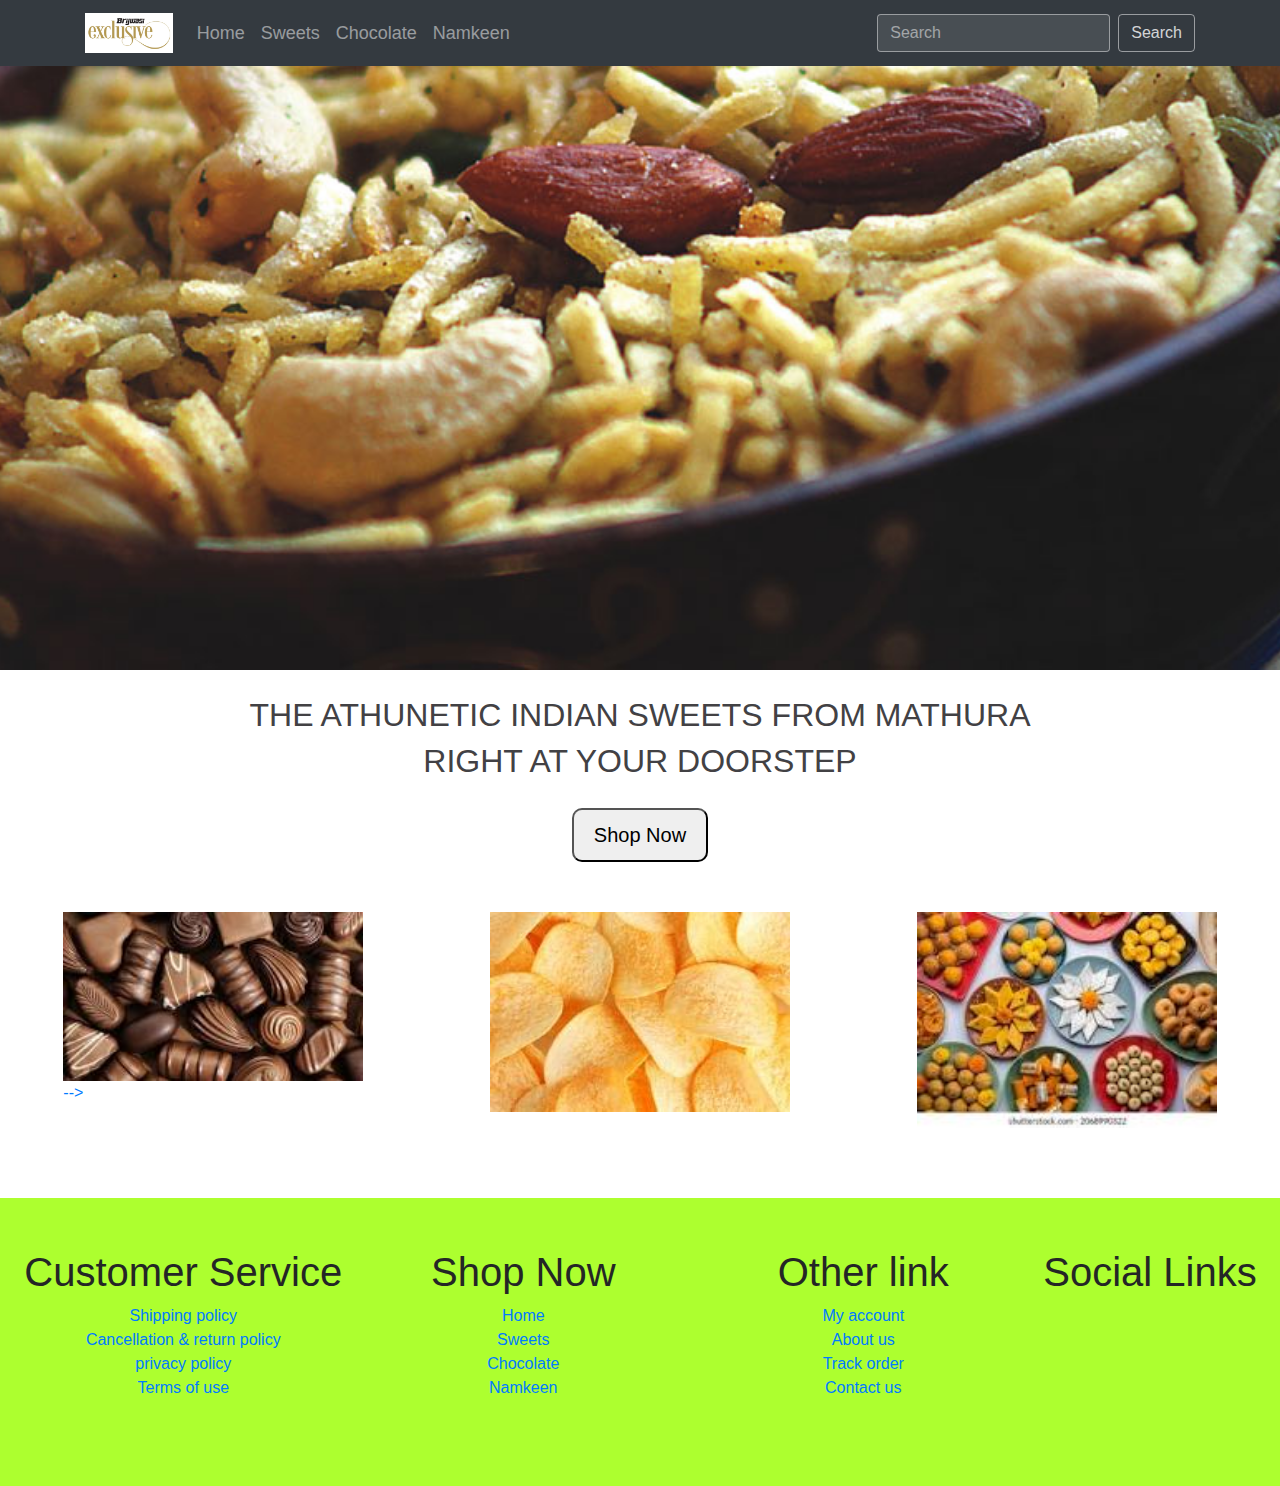
<file: index.html>
<!DOCTYPE html>
<html lang="en">
<head>
    <meta charset="UTF-8">
    <meta name="viewport" content="width=device-width, initial-scale=1.0">
    <title>Brajwasi Sweets</title>
    <link rel="stylesheet" href="https://cdnjs.cloudflare.com/ajax/libs/font-awesome/6.4.2/css/all.min.css" integrity="sha512-z3gLpd7yknf1YoNbCzqRKc4qyor8gaKU1qmn+CShxbuBusANI9QpRohGBreCFkKxLhei6S9CQXFEbbKuqLg0DA==" crossorigin="anonymous" referrerpolicy="no-referrer" />
    <link rel="stylesheet" href="https://stackpath.bootstrapcdn.com/bootstrap/4.5.2/css/bootstrap.min.css">
    <link rel="stylesheet" href="css/index1.css">
</head>
<body>
   <nav class="navbar navbar-expand-lg navbar-dark bg-dark fixed-top" id="nav">
      <div class="container">
          <a class="navbar-brand" href="#"><img src="image/logo.jpg" alt="Logo"></a>
          <button class="navbar-toggler" type="button" data-toggle="collapse" data-target="#navbarNav"
              aria-controls="navbarNav" aria-expanded="false" aria-label="Toggle navigation">
              <span class="navbar-toggler-icon"></span>
          </button>
          <div class="collapse navbar-collapse" id="navbarNav">
              <ul class="navbar-nav mr-auto">
                  <li class="nav-item">
                      <a class="nav-link" href="index.html">Home</a>
                  </li>
                  <li class="nav-item">
                      <a class="nav-link" href="sweets.html">Sweets</a>
                  </li>
                  <li class="nav-item">
                      <a class="nav-link" href="chocolate.html">Chocolate</a>
                  </li>
                  <li class="nav-item">
                      <a class="nav-link" href="namkeen.html">Namkeen</a>
                  </li>
              </ul>
              <form class="form-inline my-2 my-lg-0">
                  <input class="form-control mr-sm-2" type="search" id="search" placeholder="Search" aria-label="Search">
                  <button class="btn btn-outline-light my-2 my-sm-0" type="button" id="btn1">Search</button>
              </form>
          </div>
      </div>
  </nav>
  
  <!-- Slider animastion  -->

    <div class="imgslider"></div>
   
    <div id="div4">
        <center>
       <h2 id="h1">THE ATHUNETIC INDIAN SWEETS FROM MATHURA </h2>
       <h2>RIGHT AT YOUR DOORSTEP</h2>
       <button id="btn2">Shop Now</button>
       </center>
    </div>
    <div id="div5">
      <a href="chocolate.html">
        <div id="image">
       <img src="image/CA.jfif" alt="" id="im" style="margin-right: 10px;"> -->
       <div id="div6">
        <h4>DELICE, COLLECTION OF HANDCRAFTED CHOC0LATE</h4>  
      </div>
    </div>
    </a>
    <a href="namkeen.html">
    <div id="image">
     <img src="image/download2.jfif" alt=""id="im">
      <div id="div6">
        <h4>VARIETIES OF SNACKS & SOVARIES TO MUNCH ON</h4>  
      </div>
  </div>
  </a>
  <a href="sweets.html">
  <div id="image">
    <img src="image/sweet6.jfif" alt=""id="im">
     <div id="div6">
       <h4>VARIETIES OF SWEETS COLLECTION</h4>  
     </div>
 </div>
</a>
</div>
 <footer class="footer" id="contact">
    <div class="prent4">
       <div class="chil5">
           <div class="con">
             <h1>Customer Service</h1>
             <ul>
                <li><a href="#">Shipping policy</a></li>
              <li><a href="#">Cancellation & return policy</a></li>
              <li><a href="#">privacy policy</a></li> 
              <li><a href="#">Terms of use</a></li>   
             </ul> 
          </div>
          <div class="con">
             <h1>Shop Now</h1>
             <ul>
                <li><a href="index.html">Home</a></li>
                <li><a href="sweets.html">Sweets</a></li>
                <li><a href="chocolate.html">Chocolate</a></li>
                <li><a href="namkeen.html">Namkeen</a></li>
             </ul> 
          </div>
          <div class="con">
             <h1>Other link</h1>
             <ul>
                <li><a href="#">My account</a></li>
                <li><a href="#">About us</a></li>
                <li><a href="">Track order</a></li>
                <li><a href="#">Contact us</a></li>
             </ul> 
          </div>
         <div class="social">
          <h1>Social Links</h1> 
         <a href="https://www.facebook.com/radhey.paul.520/?show_switched_toast=0&show_invite_to_follow=0&show_switched_tooltip=0&show_podcast_settings=0&show_community_review_changes=0&show_community_rollback=0&show_follower_visibility_disclosure=0"><i class="fa-brands fa-facebook"></i></a>
          <a href="https://www.instagram.com/kaushikkanha6396/"><i class="fa-brands fa-instagram"></i></a>
          <a href="https://github.com/Kanhakaushik"><i class="fa-brands fa-github"></i></a>
          <a href="https://www.linkedin.com/in/kanha-kaushik-20b4a3298/"><i class="fa-brands fa-linkedin"></i></a>
          </div>
       </div>
       </div>
   </footer>
</body>
</html>
</file>
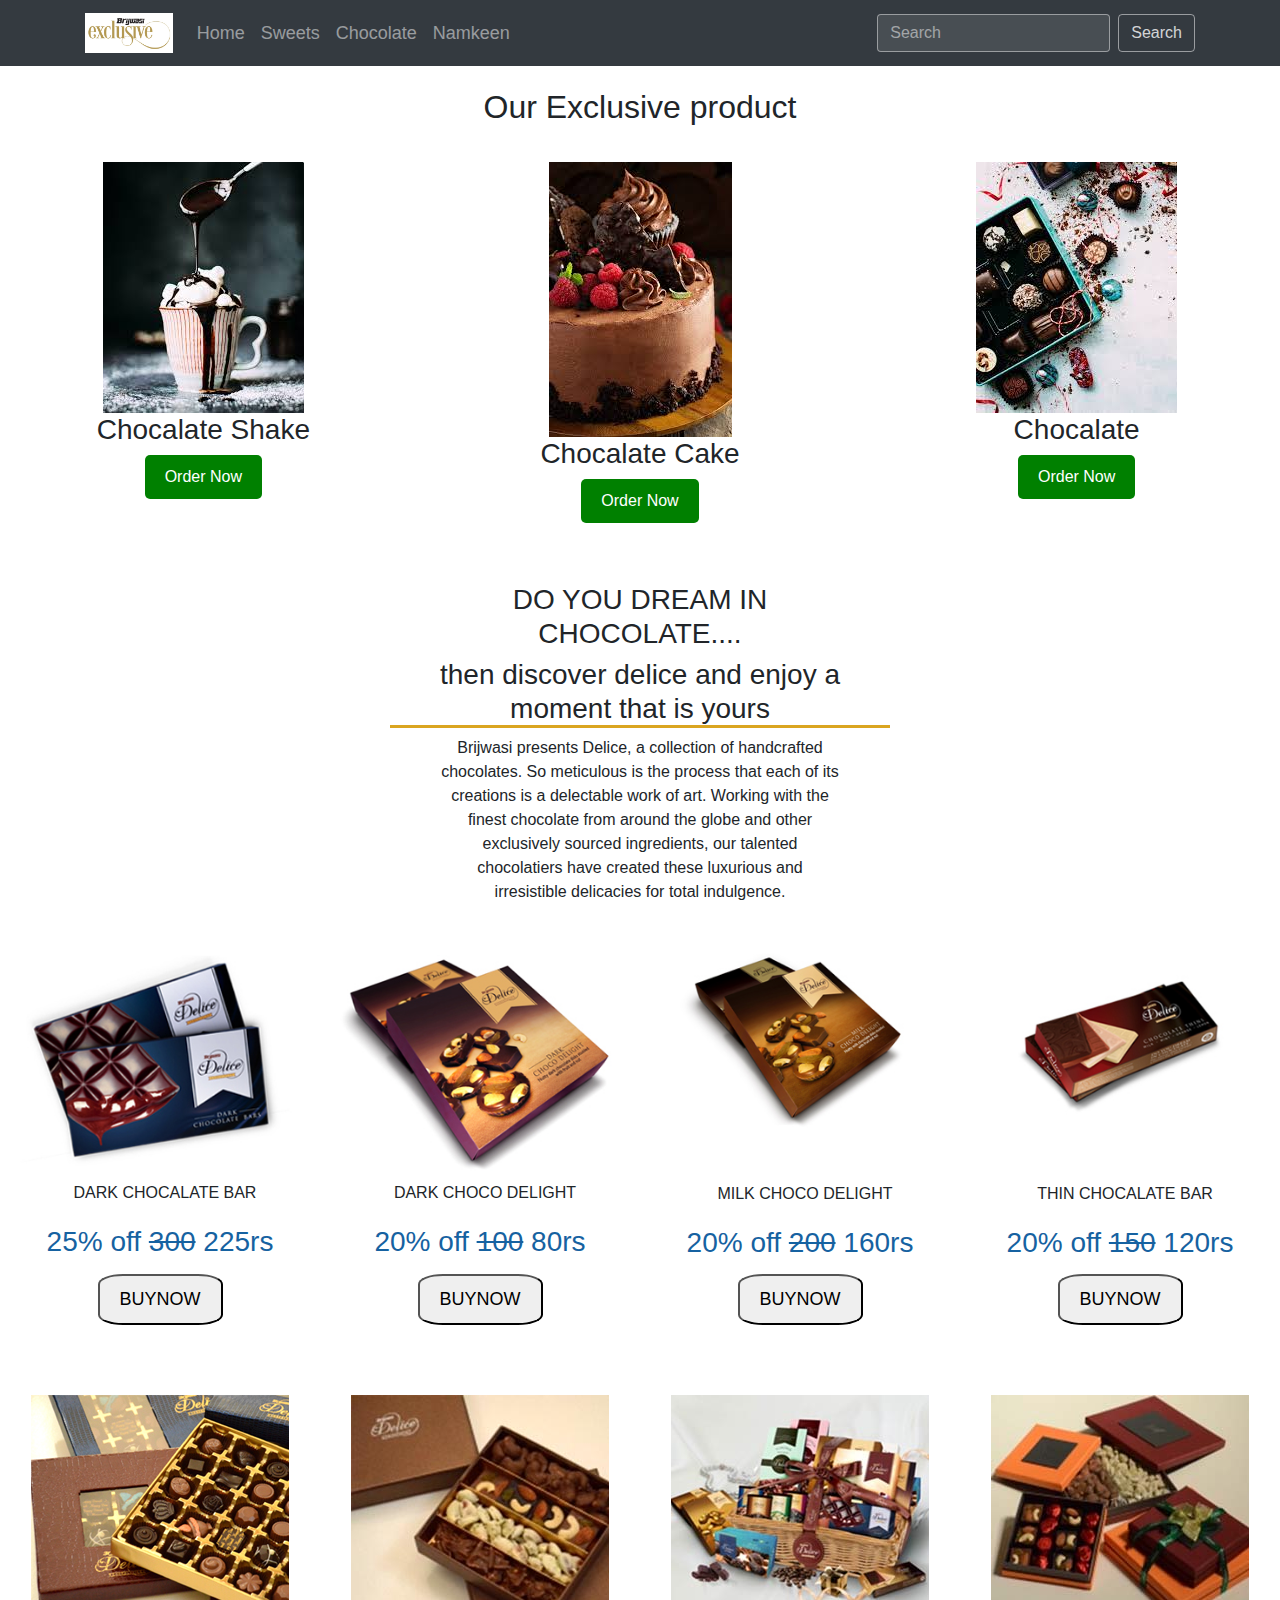
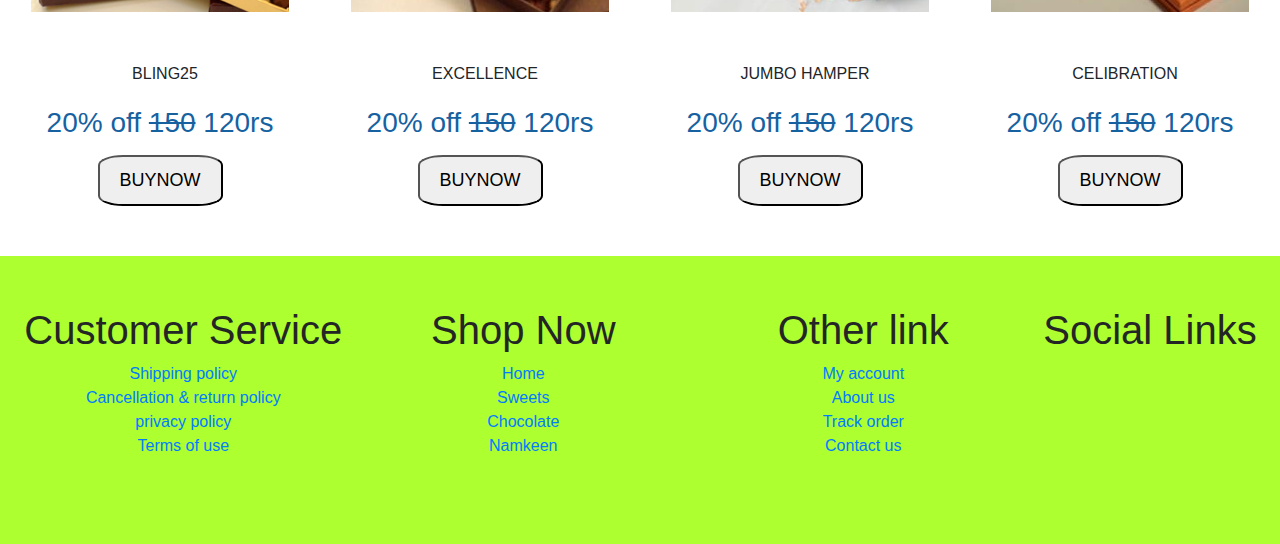
<file: chocolate.html>
<!DOCTYPE html>
<html lang="en">
<head>
    <meta charset="UTF-8">
    <meta name="viewport" content="width=device-width, initial-scale=1.0">
    <title>Brajwasi Sweets</title>
    <link rel="stylesheet" href="https://cdnjs.cloudflare.com/ajax/libs/font-awesome/6.4.2/css/all.min.css" integrity="sha512-z3gLpd7yknf1YoNbCzqRKc4qyor8gaKU1qmn+CShxbuBusANI9QpRohGBreCFkKxLhei6S9CQXFEbbKuqLg0DA==" crossorigin="anonymous" referrerpolicy="no-referrer" />
    <link rel="stylesheet" href="https://stackpath.bootstrapcdn.com/bootstrap/4.5.2/css/bootstrap.min.css">
    <link rel="stylesheet" href="css/index1.css">
</head>
<body>
   <nav class="navbar navbar-expand-lg navbar-dark bg-dark fixed-top" id="nav">
      <div class="container">
          <a class="navbar-brand" href="#"><img src="image/logo.jpg" alt="Logo"></a>
          <button class="navbar-toggler" type="button" data-toggle="collapse" data-target="#navbarNav"
              aria-controls="navbarNav" aria-expanded="false" aria-label="Toggle navigation">
              <span class="navbar-toggler-icon"></span>
          </button>
          <div class="collapse navbar-collapse" id="navbarNav">
              <ul class="navbar-nav mr-auto">
                  <li class="nav-item">
                      <a class="nav-link" href="index.html">Home</a>
                  </li>
                  <li class="nav-item">
                      <a class="nav-link" href="sweets.html">Sweets</a>
                  </li>
                  <li class="nav-item">
                      <a class="nav-link" href="chocolate.html">Chocolate</a>
                  </li>
                  <li class="nav-item">
                      <a class="nav-link" href="namkeen.html">Namkeen</a>
                  </li>
              </ul>
              <form class="form-inline my-2 my-lg-0">
                  <input class="form-control mr-sm-2" type="search" id="search" placeholder="Search" aria-label="Search">
                  <button class="btn btn-outline-light my-2 my-sm-0" type="button" id="btn1">Search</button>
              </form>
          </div>
      </div>
  </nav>

    <section class="product" id="product">
    <div class="heading">
       <h2>Our Exclusive product</h2>
    </div>
    <div class="row">
        <div class="box">
            <div class="img">
         <img src="image/co3.jfif" alt="">
            </div>
            <div class="content">
          <h3>Chocalate Shake</h3>
          <div class="order">
          <button>Order Now</button>
          </div>
            </div>
        </div>
        <div class="box">
            <div class="img">
         <img src="image/cack.jfif" alt="">
            </div>
            <div class="content">
          <h3>Chocalate Cake</h3>
          <div class="order">
          <button>Order Now</button>
          </div>
            </div>
        </div>
        <div class="box">
            <div class="img">
         <img src="image/cawal.jfif" alt="">
            </div>
            <div class="content">
          <h3>Chocalate</h3>
          <div class="order">
          <button>Order Now</button>
          </div>
            </div>
        </div>
    </div>
    </section>
    <div>
      <center>
      <h3 style="width:400px;">DO YOU DREAM IN CHOCOLATE....</h3>
      <h3 class="hei">then discover delice and enjoy a moment that is yours</h3>
     <p style="width: 400px;">Brijwasi presents Delice, a collection of handcrafted chocolates. So meticulous is the process that each of its creations is a delectable work of art. Working with the finest chocolate from around the globe and other exclusively sourced ingredients, our talented chocolatiers have created these luxurious and irresistible delicacies for total indulgence.</p>
    </center>
    </div>
    <div class="ba">
    <div class="top">
        <div class="st">
           <div id="lo">
           <img src="image/pack1.jpg" alt="">
           </div>
           <p>DARK CHOCALATE BAR</p>
           <h2>25% off <strike>300</strike> 225rs</h2>
           <button id="BAR">BUYNOW</button>
          </div>
        <div class="st">
           <div id="lo">
              <img src="image/pack2.jpg" alt="">
             </div>
           <p>DARK CHOCO DELIGHT </p>
           <h2>20% off <strike> 100</strike>  80rs</h2>
           <button id="BAR">BUYNOW</button>
          </div>
        <div class="st">
           <div id="lo">
           <img src="image/pack3.jpg" alt="">
           </div>
         <p style="margin-top: 50px;">MILK CHOCO DELIGHT</p>
         <h2>20% off <strike>200</strike> 160rs</h2>
         <button id="BAR">BUYNOW</button>
        </div>
        <div class="st">
          <div id="lo">
          <img src="image/pack5.jpg" alt="">
          </div>
        <p style="margin-top: 50px;">THIN CHOCALATE BAR</p>
        <h2>20% off <strike>150</strike> 120rs</h2>
        <button id="BAR">BUYNOW</button>
      </div>
      </div>
      <div class="fle">
      <div class="st">
        <div id="lo">
        <img src="image/co5.jpg" alt="">
        </div>
      <p style="margin-top: 50px;">BLING25</p>
      <h2>20% off <strike>150</strike> 120rs</h2>
      <button id="BAR">BUYNOW</button>
    </div><div class="st">
      <div id="lo">
      <img src="image/co6.jpg" alt="">
      </div>
    <p style="margin-top: 50px;">EXCELLENCE</p>
    <h2>20% off <strike>150</strike> 120rs</h2>
    <button id="BAR">BUYNOW</button>
  </div><div class="st">
    <div id="lo">
    <img src="image/co7.jpg" alt="">
    </div>
  <p style="margin-top: 50px;">JUMBO HAMPER</p>
  <h2>20% off <strike>150</strike> 120rs</h2>
  <button id="BAR">BUYNOW</button>
</div>
<div class="st">
  <div id="lo">
  <img src="image/co8.jpg" alt="">
  </div>
<p style="margin-top: 50px;">CELIBRATION</p>
<h2>20% off <strike>150</strike> 120rs</h2>
<button id="BAR">BUYNOW</button>
</div>
</div>
     </div>
     <footer class="footer" id="contact">
      <div class="prent4">
         <div class="chil5">
             <div class="con">
               <h1>Customer Service</h1>
               <ul>
                  <li><a href="#">Shipping policy</a></li>
                <li><a href="#">Cancellation & return policy</a></li>
                <li><a href="#">privacy policy</a></li> 
                <li><a href="#">Terms of use</a></li>   
               </ul> 
            </div>
            <div class="con">
               <h1>Shop Now</h1>
               <ul>
                  <li><a href="index.html">Home</a></li>
                  <li><a href="sweets.html">Sweets</a></li>
                  <li><a href="chocolate.html">Chocolate</a></li>
                  <li><a href="namkeen.html">Namkeen</a></li>
                  
               </ul> 
            </div>
            <div class="con">
               <h1>Other link</h1>
               <ul>
                  <li><a href="#">My account</a></li>
                  <li><a href="#">About us</a></li>
                  <li><a href="">Track order</a></li>
                  <li><a href="#">Contact us</a></li>
               </ul> 
            </div>
           <div class="social">
            <h1>Social Links</h1> 
          <a href="https://www.facebook.com/radhey.paul.520/?show_switched_toast=0&show_invite_to_follow=0&show_switched_tooltip=0&show_podcast_settings=0&show_community_review_changes=0&show_community_rollback=0&show_follower_visibility_disclosure=0"><i class="fa-brands fa-facebook"></i></a>
           <a href="https://www.instagram.com/kaushikkanha6396/"><i class="fa-brands fa-instagram"></i></a>
           <a href="https://github.com/Kanhakaushik"><i class="fa-brands fa-github"></i></a>
           <a href="www.linkedin.com/in/kanha-kaushik-20b4a3298"><i class="fa-brands fa-linkedin"></i></a>
            </div>
         </div>
         </div>
     </footer> 
  
</body>
</html>
</file>
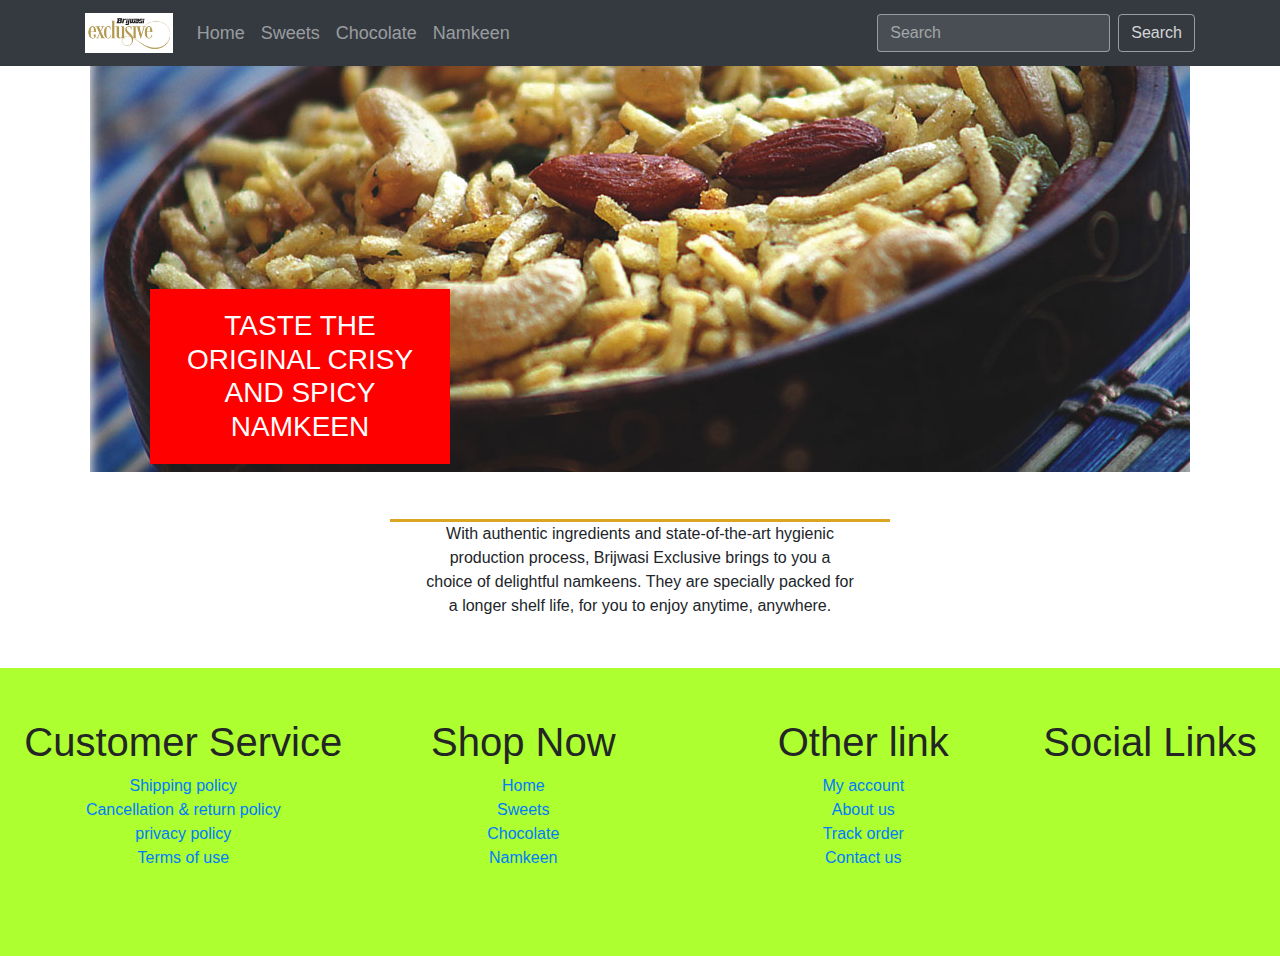
<file: namkeen.html>
<!DOCTYPE html>
<html lang="en">
<head>
    <meta charset="UTF-8">
    <meta name="viewport" content="width=device-width, initial-scale=1.0">
    <title>Brajwasi Sweets</title>
    <link rel="stylesheet" href="https://cdnjs.cloudflare.com/ajax/libs/font-awesome/6.4.2/css/all.min.css" integrity="sha512-z3gLpd7yknf1YoNbCzqRKc4qyor8gaKU1qmn+CShxbuBusANI9QpRohGBreCFkKxLhei6S9CQXFEbbKuqLg0DA==" crossorigin="anonymous" referrerpolicy="no-referrer" />
    <link rel="stylesheet" href="https://stackpath.bootstrapcdn.com/bootstrap/4.5.2/css/bootstrap.min.css">
    <link rel="stylesheet" href="css/index1.css">
</head>
<body>
   <nav class="navbar navbar-expand-lg navbar-dark bg-dark fixed-top" id="nav">
      <div class="container">
          <a class="navbar-brand" href="#"><img src="image/logo.jpg" alt="Logo"></a>
          <button class="navbar-toggler" type="button" data-toggle="collapse" data-target="#navbarNav"
              aria-controls="navbarNav" aria-expanded="false" aria-label="Toggle navigation">
              <span class="navbar-toggler-icon"></span>
          </button>
          <div class="collapse navbar-collapse" id="navbarNav">
              <ul class="navbar-nav mr-auto">
                  <li class="nav-item">
                      <a class="nav-link" href="index.html">Home</a>
                  </li>
                  <li class="nav-item">
                      <a class="nav-link" href="sweets.html">Sweets</a>
                  </li>
                  <li class="nav-item">
                      <a class="nav-link" href="chocolate.html">Chocolate</a>
                  </li>
                  <li class="nav-item">
                      <a class="nav-link" href="namkeen.html">Namkeen</a>
                  </li>
              </ul>
              <form class="form-inline my-2 my-lg-0">
                  <input class="form-control mr-sm-2" type="search" id="search" placeholder="Search" aria-label="Search">
                  <button class="btn btn-outline-light my-2 my-sm-0" type="button" id="btn1">Search</button>
              </form>
          </div>
      </div>
  </nav>
    <div id="nam">
        <h3 id="tas">TASTE THE ORIGINAL CRISY AND SPICY NAMKEEN</h3>
    </div>
    <center><div id="bog">
        <p id="per">With authentic ingredients and state-of-the-art hygienic production process, Brijwasi Exclusive brings to you a choice of delightful namkeens. They are specially packed for a longer shelf life, for you to enjoy anytime, anywhere.</p>
    </div></center>
    <div>

    </div>
    <footer class="footer" id="contact">
        <div class="prent4">
           <div class="chil5">
               <div class="con">
                 <h1>Customer Service</h1>
                 <ul>
                    <li><a href="#">Shipping policy</a></li>
                  <li><a href="#">Cancellation & return policy</a></li>
                  <li><a href="#">privacy policy</a></li> 
                  <li><a href="#">Terms of use</a></li>   
                 </ul> 
              </div>
              <div class="con">
                 <h1>Shop Now</h1>
                 <ul>
                    <li><a href="index.html">Home</a></li>
                    <li><a href="sweets.html">Sweets</a></li>
                    <li><a href="chocolate.html">Chocolate</a></li>
                    <li><a href="namkeen.html">Namkeen</a></li>
                 </ul> 
              </div>
              <div class="con">
                 <h1>Other link</h1>
                 <ul>
                    <li><a href="#">My account</a></li>
                    <li><a href="#">About us</a></li>
                    <li><a href="">Track order</a></li>
                    <li><a href="#">Contact us</a></li>
                 </ul> 
              </div>
             <div class="social">
              <h1>Social Links</h1> 
             <a href="https://www.facebook.com/radhey.paul.520/?show_switched_toast=0&show_invite_to_follow=0&show_switched_tooltip=0&show_podcast_settings=0&show_community_review_changes=0&show_community_rollback=0&show_follower_visibility_disclosure=0"><i class="fa-brands fa-facebook"></i></a>
              <a href="https://www.instagram.com/kaushikkanha6396/"><i class="fa-brands fa-instagram"></i></a>
              <a href="https://github.com/Kanhakaushik"><i class="fa-brands fa-github"></i></a>
              <a href="https://www.linkedin.com/in/kanha-kaushik-20b4a3298/"><i class="fa-brands fa-linkedin"></i></a>
              </div>
           </div>
           </div>
       </footer>
    </body>
    </html>
</file>
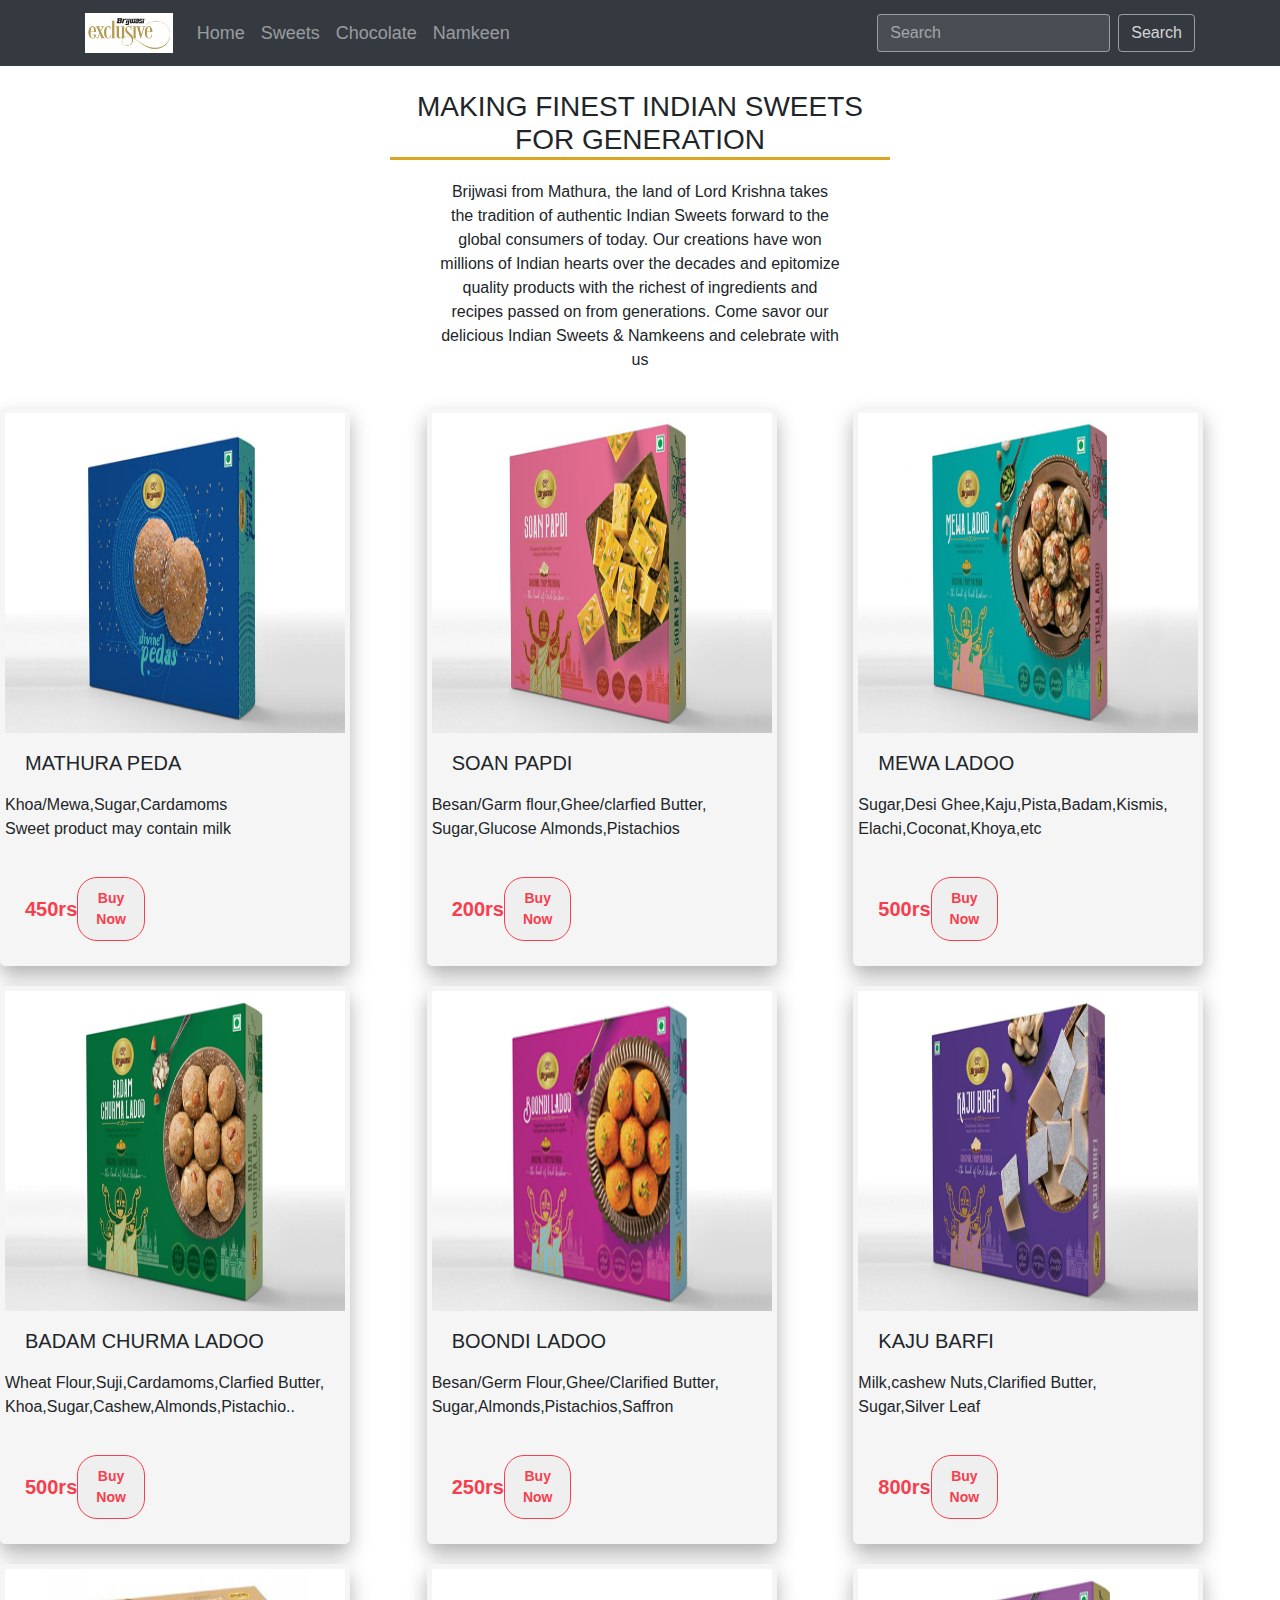
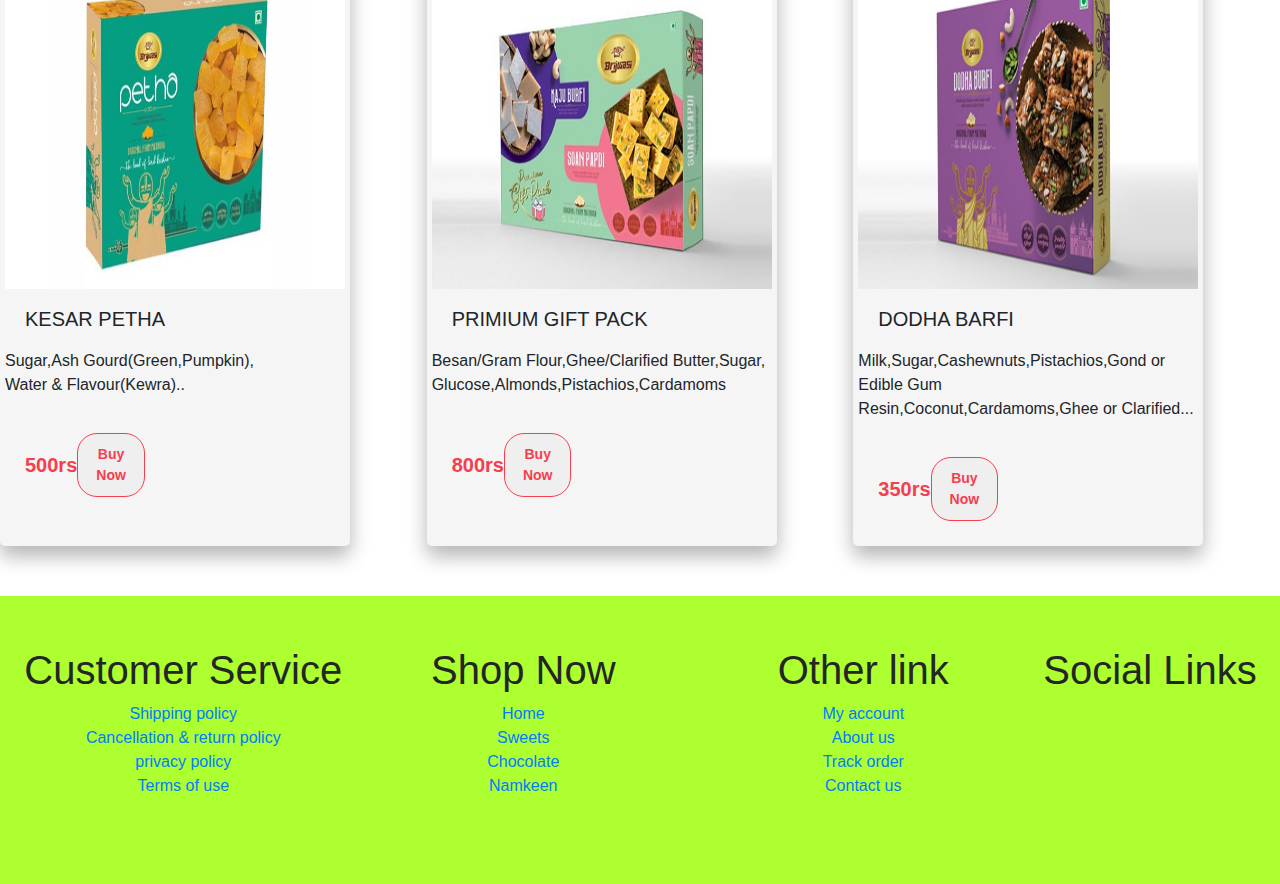
<file: sweets.html>
<!DOCTYPE html>
<html lang="en">
<head>
    <meta charset="UTF-8">
    <meta name="viewport" content="width=device-width, initial-scale=1.0">
    <title>Brajwasi Sweets</title>
    <link rel="stylesheet" href="https://cdnjs.cloudflare.com/ajax/libs/font-awesome/6.4.2/css/all.min.css" integrity="sha512-z3gLpd7yknf1YoNbCzqRKc4qyor8gaKU1qmn+CShxbuBusANI9QpRohGBreCFkKxLhei6S9CQXFEbbKuqLg0DA==" crossorigin="anonymous" referrerpolicy="no-referrer" />
    <link rel="stylesheet" href="https://stackpath.bootstrapcdn.com/bootstrap/4.5.2/css/bootstrap.min.css">
    <link rel="stylesheet" href="css/index1.css">
</head>
<body>
   <nav class="navbar navbar-expand-lg navbar-dark bg-dark fixed-top" id="nav">
      <div class="container">
          <a class="navbar-brand" href="#"><img src="image/logo.jpg" alt="Logo"></a>
          <button class="navbar-toggler" type="button" data-toggle="collapse" data-target="#navbarNav"
              aria-controls="navbarNav" aria-expanded="false" aria-label="Toggle navigation">
              <span class="navbar-toggler-icon"></span>
          </button>
          <div class="collapse navbar-collapse" id="navbarNav">
              <ul class="navbar-nav mr-auto">
                  <li class="nav-item">
                      <a class="nav-link" href="index.html">Home</a>
                  </li>
                  <li class="nav-item">
                      <a class="nav-link" href="sweets.html">Sweets</a>
                  </li>
                  <li class="nav-item">
                      <a class="nav-link" href="chocolate.html">Chocolate</a>
                  </li>
                  <li class="nav-item">
                      <a class="nav-link" href="namkeen.html">Namkeen</a>
                  </li>
              </ul>
              <form class="form-inline my-2 my-lg-0">
                  <input class="form-control mr-sm-2" type="search" id="search" placeholder="Search" aria-label="Search">
                  <button class="btn btn-outline-light my-2 my-sm-0" type="button" id="btn1">Search</button>
              </form>
          </div>
      </div>
  </nav>
        <center>
        <div>
            <h3 id="h3">MAKING FINEST INDIAN SWEETS FOR GENERATION</h3>
            <P id="p3">Brijwasi from Mathura, the land of Lord Krishna takes the tradition of authentic Indian Sweets forward to the global consumers of today. Our creations have won millions of Indian hearts over the decades and epitomize quality products with the richest of ingredients and recipes passed on from generations. Come savor our delicious Indian Sweets & Namkeens and celebrate with us</P>
        </div>
        </center>
        <div class="div" id="popular">
            <div class="chil3">
            <div class="chil4">
             <div><img src="image/mathura peda.jpg" alt=""></div>
             <div class="pagdi"> MATHURA PEDA</div>
             <p>Khoa/Mewa,Sugar,Cardamoms <br>
            Sweet product may contain milk</p>
            <div class="box">
             <div class="price"> 450rs</div>
            <button class="ton">Buy Now</button>
            </div>
            </div>
            <div class="chil4">
              <div><img src="image/sonpapdi.png" alt=""></div>
              <div class="pagdi"> SOAN PAPDI</div>
              <P>Besan/Garm flour,Ghee/clarfied Butter, <br>
            Sugar,Glucose Almonds,Pistachios</P>
             <div class="box">
              <div class="price"> 200rs</div>
             <button class="ton">Buy Now</button>
             </div>
             </div>
             <div class="chil4">
              <div><img src="image/Mewa.png" alt=""></div>
              <div class="pagdi"> MEWA LADOO</div>
              <P>Sugar,Desi Ghee,Kaju,Pista,Badam,Kismis,<br>
            Elachi,Coconat,Khoya,etc</P>
             <div class="box">
              <div class="price"> 500rs</div>
             <button class="ton">Buy Now</button>
             </div>
             </div>
             <div class="chil4">
              <div><img src="image/Badam.png" alt=""></div>
              <div class="pagdi"> BADAM CHURMA LADOO</div>
              <p>Wheat Flour,Suji,Cardamoms,Clarfied Butter,<br>
            Khoa,Sugar,Cashew,Almonds,Pistachio..</p>
             <div class="box">
              <div class="price"> 500rs</div>
             <button class="ton">Buy Now</button>
             </div>
             </div>
             <div class="chil4">
              <div><img src="image/bundi.png" alt=""></div>
              <div class="pagdi">BOONDI LADOO</div>
              <p>Besan/Germ Flour,Ghee/Clarified Butter,<br>
            Sugar,Almonds,Pistachios,Saffron</p>
             <div class="box">
              <div class="price"> 250rs</div>
             <button class="ton">Buy Now</button>
             </div>
             </div>
             <div class="chil4">
              <div><img src="image/kaju.png" alt=""></div>
              <div class="pagdi"> KAJU BARFI</div>
              <p>Milk,cashew Nuts,Clarified Butter,<br>
            Sugar,Silver Leaf</p>
             <div class="box">
              <div class="price"> 800rs</div>
             <button class="ton">Buy Now</button>
             </div>
            </div>
            <div class="chil4">
                <div><img src="image/jayja.jpg" alt=""></div>
                <div class="pagdi"> KESAR PETHA</div>
                <p>Sugar,Ash Gourd(Green,Pumpkin),<br>
                Water & Flavour(Kewra)..</p>
               <div class="box">
                <div class="price"> 500rs</div>
               <button class="ton">Buy Now</button>
               </div>
              </div>
              <div class="chil4">
                <div><img src="image/kajubarfi.jpg" alt=""></div>
                <div class="pagdi">PRIMIUM GIFT PACK</div>
                <p>Besan/Gram Flour,Ghee/Clarified Butter,Sugar,<br>
                    Glucose,Almonds,Pistachios,Cardamoms</p>
               <div class="box">
                <div class="price"> 800rs</div>
               <button class="ton">Buy Now</button>
               </div>
              </div>
              <div class="chil4">
                <div><img src="image/dhoodh barfi.png" alt=""></div>
                <div class="pagdi">DODHA BARFI</div>
                <p>Milk,Sugar,Cashewnuts,Pistachios,Gond or Edible Gum<br>
                    Resin,Coconut,Cardamoms,Ghee or Clarified...</p>
               <div class="box">
                <div class="price"> 350rs</div>
               <button class="ton">Buy Now</button>
               </div>
              </div>
           </div>       
    </div>
    <footer class="footer" id="contact">
      <div class="prent4">
         <div class="chil5">
             <div class="con">
               <h1>Customer Service</h1>
               <ul>
                  <li><a href="#">Shipping policy</a></li>
                <li><a href="#">Cancellation & return policy</a></li>
                <li><a href="#">privacy policy</a></li> 
                <li><a href="#">Terms of use</a></li>   
               </ul> 
            </div>
            <div class="con">
               <h1>Shop Now</h1>
               <ul>
                  <li><a href="index.html">Home</a></li>
                  <li><a href="sweets.html">Sweets</a></li>
                  <li><a href="chocolate.html">Chocolate</a></li>
                  <li><a href="namkeen.html">Namkeen</a></li>
               </ul> 
            </div>
            <div class="con">
               <h1>Other link</h1>
               <ul>
                  <li><a href="#">My account</a></li>
                  <li><a href="#">About us</a></li>
                  <li><a href="">Track order</a></li>
                  <li><a href="#">Contact us</a></li>
               </ul> 
            </div>
           <div class="social">
            <h1>Social Links</h1> 
           <a href="https://www.facebook.com/radhey.paul.520/?show_switched_toast=0&show_invite_to_follow=0&show_switched_tooltip=0&show_podcast_settings=0&show_community_review_changes=0&show_community_rollback=0&show_follower_visibility_disclosure=0"><i class="fa-brands fa-facebook"></i></a>
            <a href="https://www.instagram.com/kaushikkanha6396/"><i class="fa-brands fa-instagram"></i></a>
            <a href="https://github.com/Kanhakaushik"><i class="fa-brands fa-github"></i></a>
            <a href="https://www.linkedin.com/in/kanha-kaushik-20b4a3298/"><i class="fa-brands fa-linkedin"></i></a>
            </div>
         </div>
         </div>
     </footer>
  </body>
  </html>
</file>
<file: css/index1.css>
*{
    margin:0;
    padding:0;
}*
  /* Navbar  */
.navbar-brand img {
  max-height: 40px;
}

.navbar-toggler {
  border-color: rgba(255, 255, 255, 0.5);
}

.navbar-toggler-icon {
  background-image: url("data:image/svg+xml,%3csvg xmlns='http://www.w3.org/2000/svg' viewBox='0 0 30 30' width='30' height='30'%3e%3cpath stroke='rgba(255, 255, 255, 0.5)' stroke-width='2' stroke-linecap='round' stroke-miterlimit='10' d='M4 7h22M4 15h22M4 23h22'/%3e%3c/svg%3e");
}

.navbar-nav .nav-link {
  font-size: 18px;
}

.form-control {
  background-color: rgba(255, 255, 255, 0.1);
  border-color: rgba(255, 255, 255, 0.5);
  color: rgba(255, 255, 255, 0.8);
}

.form-control::placeholder {
  color: rgba(255, 255, 255, 0.5);
}

.btn-outline-light {
  border-color: rgba(255, 255, 255, 0.5);
  color: rgba(255, 255, 255, 0.8);
}

.btn-outline-light:hover {
  background-color: rgba(255, 255, 255, 0.2);
}

@media (max-width: 992px) {
  .navbar-nav {
      flex-direction: column;
  }

  .navbar-nav .nav-item {
      margin-bottom: 10px;
  }

  .navbar-nav .nav-link {
      padding: 10px;
      text-align: center;
  }
}

 /* slider animastion  */
.imgslider {
  width: 100%; /* Set to full width by default */
  height: 300px; /* Adjust height as needed for each device */
  background-image: url(/image/banner2.jpg);
  background-repeat: no-repeat;
  background-size: cover; /* Ensure the background image covers the entire element */
  background-position: center; /* Center the background image */
  animation: changeImage 25s linear infinite;
}

@keyframes changeImage {
  0% {
      background-image: url(/image/banner4.jpg);
  }
  25% {
      background-image: url(/image/banner2.jpg);
  }
  50% {
      background-image: url(/image/banner1.jpg);
  }
  75% {
      background-image: url(/image/banner3.jpg);
  }
  100% {
      background-image: url(/image/banner5.jpg);
  }
}

@media (min-width: 768px) {
  .imgslider {
      height: 400px; /* Adjust height for tablets */
  }
}

@media (min-width: 992px) {
  .imgslider {
      height: 670px; /* Adjust height for desktops */
  }
}

/* image home page choklete namkeet sweets  */

  #div4 {
    display: flex;
    flex-direction: column;
    justify-content: center;
    align-items: center; /* Center content horizontally */
    text-align: center; /* Center text */
    color: #424144;
    margin-top: 2%;
}

#h1 {
    font-size: 24px; /* Default font size */
}

#btn2 {
    font-size: 20px;
    padding: 10px 20px; /* Adjust padding for better touchability on mobile devices */
    border-radius: 10px;
    transition: all 1s;
    margin-top: 20px; /* Adjust margin for spacing */
}

#btn2:hover {
    transform: scale(0.7);
    cursor: pointer;
}

/* Media Queries */

@media (min-width: 768px) {
    /* Tablet */
    #h1 {
        font-size: 28px; /* Increase font size for tablets */
    }
}

@media (min-width: 992px) {
    /* Desktop */
    #h1 {
        font-size: 32px; /* Increase font size for desktops */
    }
}

#div5 {
  display: flex;
  justify-content: space-around;
  margin-top: 50px;
  flex-wrap: wrap; /* Allow items to wrap to next line on smaller screens */
}

#image {
  width: 300px; /* Adjust width as needed */
  margin-bottom: 20px; /* Add some spacing between items */
  position: relative;
}

#im {
  width: 100%;
  height: 100%;
  display: block;
  margin: auto;
}

#div6 {
  width: 100%;
  height: 100%;
  position: absolute;
  top: 0;
  left: 0;
  display: flex;
  justify-content: center;
  align-items: center;
  flex-direction: column;
  opacity: 0;
  transition: 0.6s;
}

#image:hover #div6 {
  opacity: 0.9;
  cursor: pointer;
}

h4 {
  background-color: orange;
  width: 200px;
  color: white;
  padding: 10px;
}

#div6 > * {
  transform: translateY(10px);
  transition: transform 0.6s;
}

#div6:hover > * {
  transform: translateY(0px);
}

/* Media Queries */

@media (max-width: 768px) {
  #div5 {
      justify-content: center; /* Center items on smaller screens */
  }

  #image {
      width: 90%; /* Make images occupy 90% of the container width */
  }

  h4 {
      width: 90%; /* Make h4 elements occupy 90% of the container width */
  }
}
                /* Sweets Page   */
                #h3{
                  margin-top: 7%;
                  border-bottom: 3px solid goldenrod;
                  width: 500px;
              }
              #p3{
                  width: 400px;
                  margin-top: 20px;
              }
              .chil3{
                  display: grid;
                  grid-template-columns: repeat(auto-fit, minmax(360px, 1fr));
               
                }
                .chil3 .chil4{
               width: 350px;
                background-color: #f5f5f5;
               box-shadow: 0px 10px 20px rgba(0,0,0, 0.3);
               border-radius: 5px;
               padding: 5px;
               margin-top: 20px;
               overflow: hidden;
              } 
              .chil3 .chil4 img{
              width: 100%;
              height:320px;
              } 
              .chil4 img:hover{
               transform: scale(1.1);
               transition: all 4s;
              }
              .div .chil3 .pagdi{
                      padding: 15px 20px;
                      font-size: 20px; 
              }
              .div .chil3 .box{
                 display: flex;
                 justify-content: space-between;
                 align-items: center;
                 padding: 20px;
              }
              .chil3 .chil4 .box .price{
                 color: #f63e4e;
                 font-size: 20px;
                 font-weight: bold;
              }
              .ton{
               font-size: 14px;
               color:#f63e4e;
               padding: 10px 18px;
               border: 1px solid #f63e4e;
               font-weight: bold;
               border-radius: 20px; 
              }
              .ton:hover{
               cursor:pointer;
              background-color: #f63e4e;
              color: #fff;
              transition: all 0.5s;
              }
              

                          /* Chooklete */

                          .product {
                            padding: 50px 0;
                        }
                        
                        .heading {
                            text-align: center;
                            margin-top: 3%;
                            margin-bottom: 2%;
                        }
                        
                        .row {
                            display: flex;
                            flex-wrap: wrap;
                            justify-content: center;
                        }
                        
                        .box {
                            width: calc(100% / 3); /* Ensure each box occupies one-third of the row width */
                            padding: 10px;
                            box-sizing: border-box; /* Ensure padding is included in the width */
                        }
                        
                        .img {
                            text-align: center;
                        }
                        
                        .img img {
                            max-width: 100%;
                            height: auto;
                            transition:all 1s;
                        }
                        .product .row .img img:hover{
                          transform: scale(0.9);
                      }
                        .content {
                            text-align: center;
                        }
                        
                        .order button {
                            padding: 10px 20px;
                            background-color: green;
                            color: white;
                            border: none;
                            border-radius: 5px;
                            cursor: pointer;
                        }
                     .product .row .content .order button:hover{
                           font-size: 1.1rem;
                           cursor: pointer;
                     }
                     
                        /* Media Queries */
                        
                        @media (max-width: 992px) {
                            .box {
                                width: calc(100% / 2); /* On smaller screens, make each box occupy half of the row width */
                            }
                        }
                        
                        @media (max-width: 768px) {
                            .box {
                                width: 100%; /* On even smaller screens, make each box occupy the full row width */
                            }
                        }
                        
                        .top{
                            display: flex;
                            align-items:center;
                            text-align: center;
                             padding-bottom: 50px;
                        }
                        #ba{
                          width: 100%;
                          height: auto;  
                          display: flex;
                          justify-content: center;
                          align-items: center;
                          padding: 0px 90px;
                          flex-wrap: wrap;
                        }
                        .top .st {
                             margin: 20px 20px;  
                        }
                         .st #lo{
                            width: 100%;
                           height: auto; 
                           overflow: hidden;
                         }
                        .st #lo img{
                           width: 100%;
                           height: auto;
                           transition: all 2s;
                        }
                        #lo img:hover{
                          transform: scale(1.1);
                        }
                        .st p{ 
                           font-size: 16px;margin-left: 10px;
                           line-height: 1.5;
                           padding: 0px 5px;
                           margin-bottom: 20px;
                           font-family: sans-serif;
                         }
                         .st h2{
                           font-size: 28px;
                         margin: 15px 0px;color: #1662a1;
                         font-family: sans-serif;  
                        }
                        #BAR{
                            font-size: 18px;padding: 10px 20px 10px 20px;
                            border-radius: 20%;
                            transition: all 1s;
                        }
                        #BAR:hover{
                            cursor: pointer;
                            background-color: greenyellow;
                            transform: scale(0.9);
                        }
                        .hei{
                            border-bottom: 3px solid goldenrod;
                            width: 500px;
                        }
                        .fle{
                            display: flex;
                            justify-content: center;
                            justify-content: space-around;
                            text-align: center;
                        }

                        /* namkeen */
  
                        #nam{
                          background-image: url(/image/banner2.jpg);
                          background-repeat: no-repeat;
                          background-position: center;
                          height: 500px;
                          text-align: center;
                          margin-top: 1.5%;
                        }
                        #tas{
                          width: 300px;
                          position:absolute;
                          margin-top: 270px;
                          margin-left: 150px;
                          background-color: red;
                          color: white;
                          padding: 20px;
                        }
                        #bog{
                          border-top: 3px solid goldenrod;
                          width: 500px;
                        }
                        #per{
                          width: 430px;
                        }
  /* Footer  */


.footer {
  background-color: greenyellow;
  width: 100%;
  color: #242626;
  padding: 50px 0;
  margin-top: 50px;
}

.chil5 {
  display: flex;
  flex-wrap: wrap;
  justify-content: center;
  text-align: center;
}
ul {
  list-style:none;
}
.con {
  margin-right: 20px;
  margin-bottom: 20px; /* Add margin bottom for spacing between columns */
}

.social i {
  margin: 20px 10px; /* Reduce margin for social icons */
  font-size: 24px; /* Decrease font size for social icons */
}

/* Media Queries */

@media (min-width: 768px) {
  /* Tablet and larger devices */
  .con {
      flex: 1; /* Equal width columns */
      max-width: 33.33%; /* Set maximum width for each column */
  }
}

@media (min-width: 992px) {
  /* Desktop */
  .con {
      max-width: 25%; /* Reduce maximum width for each column */
  }
}
</file>
